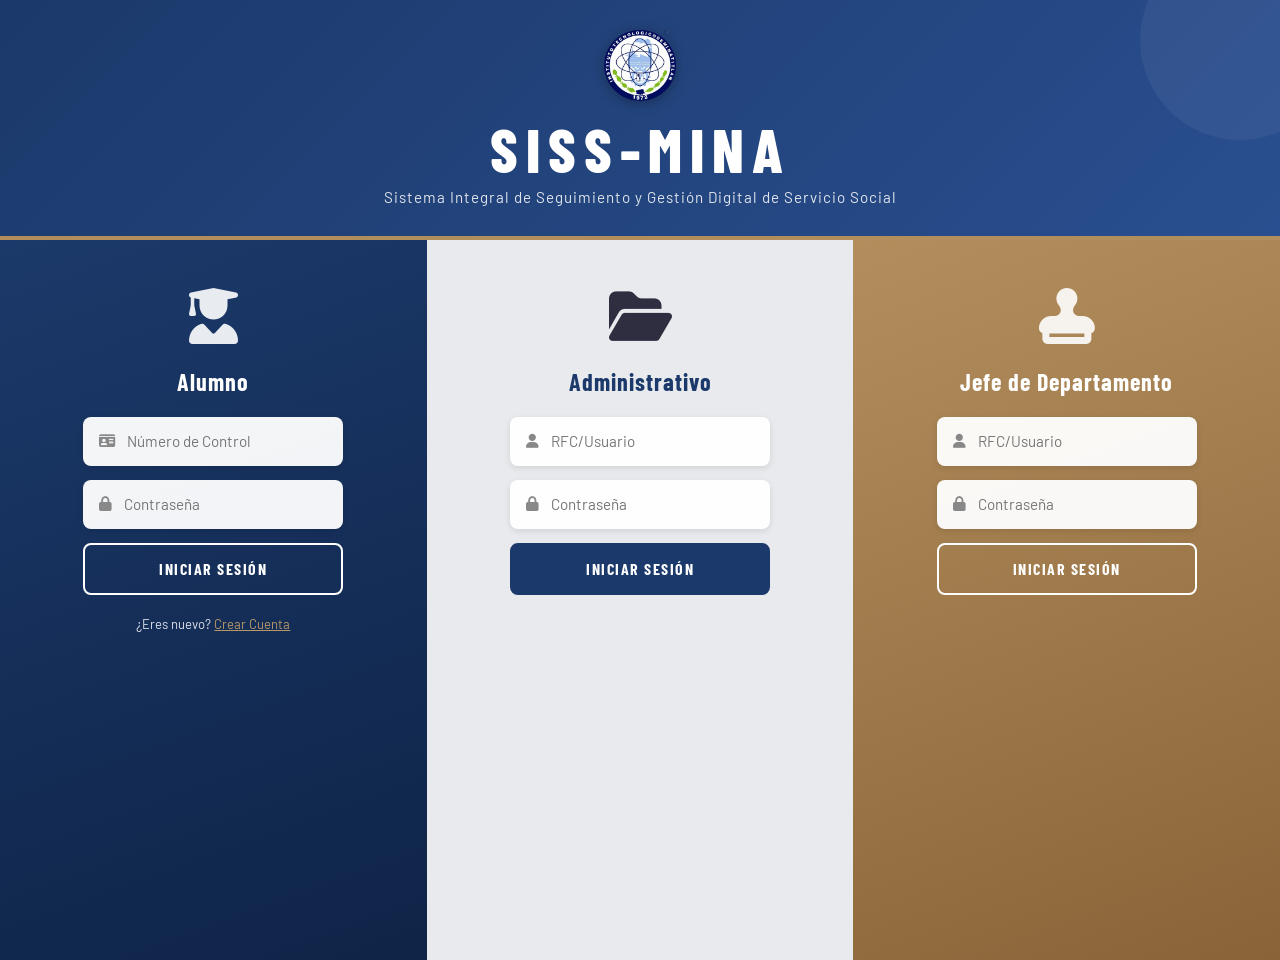
<file: SISS-v2/SISS.html>
<!DOCTYPE html>
<html lang="es">
<head>
    <meta charset="UTF-8">
    <meta name="viewport" content="width=device-width, initial-scale=1.0">
    <title>SISS-Mina | Servicio Social TecNM Minatitlán</title>

    <!-- Bootstrap 5 -->
    <link href="https://cdn.jsdelivr.net/npm/bootstrap@5.3.3/dist/css/bootstrap.min.css" rel="stylesheet">
    <!-- Font Awesome -->
    <link href="https://cdnjs.cloudflare.com/ajax/libs/font-awesome/6.5.0/css/all.min.css" rel="stylesheet">
    <!-- Google Fonts -->
    <link href="https://fonts.googleapis.com/css2?family=Barlow:wght@400;600;700&family=Barlow+Condensed:wght@700;800&display=swap" rel="stylesheet">
    <!-- Custom CSS -->
    <link rel="stylesheet" href="style.css">
</head>
<body>

<!-- ===================== PANTALLA LOGIN ===================== -->
<div id="screen-login">
    <header class="siss-header">
        <div class="header-inner">
            <img src="logo-tecnm.png" alt="TecNM" class="header-logo">
            <div class="header-text">
                <h1 class="brand-title">SISS-MINA</h1>
                <p class="brand-subtitle">Sistema Integral de Seguimiento y Gestión Digital de Servicio Social</p>
            </div>
        </div>
        <div class="header-dots"></div>
    </header>

    <main class="login-main container-fluid">
        <div class="row justify-content-center g-0 login-row">

            <!-- ALUMNO -->
            <div class="col-12 col-md-4">
                <div class="login-card card-alumno">
                    <i class="fas fa-user-graduate card-icon"></i>
                    <h2>Alumno</h2>
                    <form id="form-alumno" novalidate>
                        <div class="input-field">
                            <i class="fas fa-id-card"></i>
                            <input type="text" placeholder="Número de Control" id="alumno-nc" required>
                        </div>
                        <div class="input-field">
                            <i class="fas fa-lock"></i>
                            <input type="password" placeholder="Contraseña" id="alumno-pass" required>
                        </div>
                        <button type="submit" class="btn-login">Iniciar Sesión</button>
                        <p class="register-link">¿Eres nuevo? <a href="#" id="btn-registro">Crear Cuenta</a></p>
                    </form>
                </div>
            </div>

            <!-- ADMIN -->
            <div class="col-12 col-md-4">
                <div class="login-card card-admin">
                    <i class="fas fa-folder-open card-icon"></i>
                    <h2>Administrativo</h2>
                    <form id="form-admin" novalidate>
                        <div class="input-field">
                            <i class="fas fa-user"></i>
                            <input type="text" placeholder="RFC/Usuario" required>
                        </div>
                        <div class="input-field">
                            <i class="fas fa-lock"></i>
                            <input type="password" placeholder="Contraseña" required>
                        </div>
                        <button type="submit" class="btn-login btn-login-dark">Iniciar Sesión</button>
                    </form>
                </div>
            </div>

            <!-- JEFE DEP -->
            <div class="col-12 col-md-4">
                <div class="login-card card-jefe">
                    <i class="fas fa-stamp card-icon"></i>
                    <h2>Jefe de Departamento</h2>
                    <form id="form-jefe" novalidate>
                        <div class="input-field">
                            <i class="fas fa-user"></i>
                            <input type="text" placeholder="RFC/Usuario" required>
                        </div>
                        <div class="input-field">
                            <i class="fas fa-lock"></i>
                            <input type="password" placeholder="Contraseña" required>
                        </div>
                        <button type="submit" class="btn-login">Iniciar Sesión</button>
                    </form>
                </div>
            </div>

        </div>
    </main>
</div>

<!-- ===================== MODAL REGISTRO ===================== -->
<div class="modal fade" id="modalRegistro" tabindex="-1">
  <div class="modal-dialog modal-dialog-centered modal-lg">
    <div class="modal-content siss-modal">
      <div class="modal-header">
        <h5 class="modal-title"><i class="fas fa-user-plus me-2"></i>Crear Cuenta — Alumno</h5>
        <button type="button" class="btn-close btn-close-white" data-bs-dismiss="modal"></button>
      </div>
      <div class="modal-body">
        <div class="row g-3">
          <div class="col-12 col-md-6">
            <label class="form-label">Número de Control <span class="text-danger">*</span></label>
            <input type="text" class="form-control siss-input" id="reg-nc" placeholder="ej. 22230678" maxlength="10">
            <div class="invalid-feedback">Número de control inválido.</div>
          </div>
          <div class="col-12 col-md-6">
            <label class="form-label">Nombre Completo <span class="text-danger">*</span></label>
            <input type="text" class="form-control siss-input" id="reg-nombre" placeholder="Nombre y Apellidos">
            <div class="invalid-feedback">Ingresa tu nombre completo.</div>
          </div>
          <div class="col-12">
            <label class="form-label">Correo Institucional <span class="text-danger">*</span></label>
            <input type="email" class="form-control siss-input" id="reg-correo" placeholder="nc@minatitlan.tecnm.mx">
            <div class="invalid-feedback">Correo inválido.</div>
          </div>
          <div class="col-12 col-md-6">
            <label class="form-label">Contraseña <span class="text-danger">*</span></label>
            <input type="password" class="form-control siss-input" id="reg-pass" placeholder="Mín. 4 caracteres">
            <div class="invalid-feedback">La contraseña debe tener al menos 4 caracteres.</div>
          </div>
          <div class="col-12 col-md-6">
            <label class="form-label">Confirmar Contraseña <span class="text-danger">*</span></label>
            <input type="password" class="form-control siss-input" id="reg-pass2" placeholder="Repite la contraseña">
            <div class="invalid-feedback">Las contraseñas no coinciden.</div>
          </div>
          <div class="col-12">
            <label class="form-label">Carrera <span class="text-danger">*</span></label>
            <select class="form-select siss-input" id="reg-carrera">
              <option value="">— Selecciona tu carrera —</option>
              <option>Ingeniería en Sistemas Computacionales</option>
              <option>Ingeniería en Gestión Empresarial</option>
              <option>Ingeniería Industrial</option>
              <option>Ingeniería Química</option>
              <option>Ingeniería Electrónica</option>
              <option>Ingeniería Electromecánica</option>
              <option>Ingeniería Ambiental</option>
              <option>Licenciatura en Administración</option>
              <option>Desarrollo de Aplicaciones</option>
              <option>Ingeniería en Inteligencia Artificial</option>
            </select>
            <div class="invalid-feedback">Selecciona una carrera.</div>
          </div>
        </div>
        <p class="small text-muted mt-3 mb-0"><span class="text-danger">*</span> Campos requeridos. Tus datos se guardan localmente en este navegador.</p>
      </div>
      <div class="modal-footer">
        <button type="button" class="btn btn-secondary" data-bs-dismiss="modal">Cancelar</button>
        <button type="button" class="btn-login btn-login-dark px-4 py-2 rounded" onclick="guardarRegistro()">
          <i class="fas fa-user-check me-2"></i>Registrarse
        </button>
      </div>
    </div>
  </div>
</div>

<!-- ===================== DASHBOARD ALUMNO ===================== -->
<div id="screen-alumno" class="d-none">
    <nav class="siss-navbar navbar navbar-dark">
        <div class="container-fluid">
            <button class="navbar-toggler border-0 me-2" type="button" data-bs-toggle="offcanvas" data-bs-target="#sidebarAlumno">
                <i class="fas fa-bars"></i>
            </button>
            <div class="navbar-brand-group">
                <img src="logo-tecnm.png" alt="TecNM" style="height:36px;">
                <span class="campus-label">TecNM Campus Minatitlán</span>
            </div>
            <div class="ms-auto d-flex align-items-center gap-3">
                <div class="notif-bell position-relative" onclick="toggleNotifications()">
                    <i class="fas fa-bell fs-5"></i>
                    <span class="notif-badge" id="notif-count">3</span>
                </div>
                <div class="user-avatar" title="Alumno">A</div>
            </div>
        </div>
    </nav>

    <!-- Notificaciones dropdown -->
    <div class="notif-panel d-none" id="notif-panel">
        <h6 class="px-3 pt-3 pb-2">Notificaciones</h6>
        <div class="notif-item unread"><i class="fas fa-calendar-alt text-warning me-2"></i>Reporte 1: cierra en 2 días (9-13 Mar)</div>
        <div class="notif-item unread"><i class="fas fa-check-circle text-success me-2"></i>Carta de asignación validada</div>
        <div class="notif-item unread"><i class="fas fa-exclamation-circle text-danger me-2"></i>Actualiza tu plan de trabajo</div>
        <div class="notif-item"><i class="fas fa-info-circle text-info me-2"></i>Periodo: Enero - Junio 2026</div>
    </div>

    <!-- Sidebar Offcanvas -->
    <div class="offcanvas offcanvas-start siss-sidebar" tabindex="-1" id="sidebarAlumno">
        <div class="offcanvas-header">
            <h5 class="offcanvas-title text-white">SISS-Mina</h5>
            <button type="button" class="btn-close btn-close-white" data-bs-dismiss="offcanvas"></button>
        </div>
        <div class="offcanvas-body">
            <ul class="sidebar-nav list-unstyled">
                <li class="active"><i class="fas fa-tachometer-alt me-2"></i>Mi Expediente</li>
                <li><i class="fas fa-clock me-2"></i>Mis Horas</li>
                <li><i class="fas fa-calendar me-2"></i>Calendario</li>
                <li><i class="fas fa-file-download me-2"></i>Formatos</li>
                <li class="mt-auto" onclick="logout()"><i class="fas fa-sign-out-alt me-2"></i>Cerrar Sesión</li>
            </ul>
        </div>
    </div>

    <div class="dashboard-content container-fluid px-3 px-md-5">
        <h2 class="welcome-title">¡Bienvenido, <span id="alumno-nombre">Alumno</span>! — Periodo Enero-Junio 2026</h2>

        <!-- Barra de progreso -->
        <div class="progress-section row g-3 mb-4">
            <div class="col-6 col-md-3">
                <div class="report-card" id="card-r1">
                    <div class="report-hrs">160 hrs</div>
                    <div class="report-label">Reporte 1</div>
                    <div class="report-status" id="status-r1">Pendiente</div>
                </div>
            </div>
            <div class="col-6 col-md-3">
                <div class="report-card" id="card-r2">
                    <div class="report-hrs">160 hrs</div>
                    <div class="report-label">Reporte 2</div>
                    <div class="report-status" id="status-r2">Bloqueado</div>
                </div>
            </div>
            <div class="col-6 col-md-3">
                <div class="report-card" id="card-r3">
                    <div class="report-hrs">180 hrs</div>
                    <div class="report-label">Reporte 3</div>
                    <div class="report-status" id="status-r3">Bloqueado</div>
                </div>
            </div>
            <div class="col-6 col-md-3">
                <div class="report-card completion-card">
                    <div class="report-hrs" id="pct-completado">0%</div>
                    <div class="report-label">Completado</div>
                    <div class="progress mt-2" style="height:6px;">
                        <div class="progress-bar bg-success" id="progress-bar" style="width:0%"></div>
                    </div>
                </div>
            </div>
        </div>

        <!-- Nota informativa de progreso automático -->
        <div class="nota-progreso-box mb-3">
            <i class="fas fa-info-circle me-2"></i>
            <span id="nota-progreso">Tu progreso se actualizará automáticamente cuando el administrador apruebe tus documentos.</span>
        </div>

        <div class="row g-4">
            <!-- Expediente -->
            <div class="col-12 col-lg-8">
                <div class="siss-card">
                    <h3 class="section-title"><i class="fas fa-folder-open me-2"></i>Mi Expediente</h3>
                    <div id="lista-documentos"></div>
                </div>
            </div>

            <!-- Sidebar derecho -->
            <div class="col-12 col-lg-4">
                <!-- Calendario -->
                <div class="siss-card mb-4">
                    <h5 class="section-title"><i class="fas fa-calendar-alt me-2"></i>Calendario Oficial</h5>
                    <div class="cal-nav">
                        <button class="cal-nav-btn" onclick="calCambiarMes(-1)"><i class="fas fa-chevron-left"></i></button>
                        <span class="cal-mes-titulo" id="cal-mes-titulo">Marzo 2026</span>
                        <button class="cal-nav-btn" onclick="calCambiarMes(1)"><i class="fas fa-chevron-right"></i></button>
                    </div>
                    <div id="mini-calendar"></div>
                    <div class="calendar-legend mt-2">
                        <span class="legend-dot entrega"></span> Periodo de entrega de reporte
                    </div>
                    <div id="cal-nota-entrega" class="cal-entrega-note" style="display:none;margin-top:8px;"></div>
                </div>
                <!-- Semáforo horas -->
                <div class="siss-card">
                    <h5 class="section-title"><i class="fas fa-hourglass-half me-2"></i>Estado de Horas</h5>
                    <div class="semaforo" id="semaforo">
                        <div class="sem-item sem-rojo active" title="0-159 hrs">
                            <i class="fas fa-circle"></i> 0–159 hrs
                        </div>
                        <div class="sem-item sem-amarillo" title="160-319 hrs">
                            <i class="fas fa-circle"></i> 160–319 hrs
                        </div>
                        <div class="sem-item sem-verde" title="320-500 hrs">
                            <i class="fas fa-circle"></i> 320–500 hrs
                        </div>
                    </div>
                    <div class="mt-3 text-center">
                        <small class="text-muted">Horas acumuladas:</small>
                        <h4 id="horas-display" class="fw-bold">0 / 500 hrs</h4>
                        <input type="range" class="form-range" min="0" max="500" value="0" id="horas-slider" oninput="updateHoras(this.value)">
                        <small class="text-muted">← Simula tu progreso</small>
                    </div>
                </div>
            </div>
        </div>
    </div>
</div>

<!-- ===================== DASHBOARD ADMINISTRATIVO ===================== -->
<div id="screen-admin" class="d-none">
    <nav class="siss-navbar navbar navbar-dark">
        <div class="container-fluid">
            <span class="navbar-brand fw-bold">SISS-Mina <span class="badge bg-warning text-dark ms-2">Admin</span></span>
            <div class="ms-auto d-flex gap-3 align-items-center">
                <div class="user-avatar" style="background:var(--gold);">A</div>
                <button class="btn btn-sm btn-outline-light" onclick="logout()"><i class="fas fa-sign-out-alt"></i></button>
            </div>
        </div>
    </nav>

    <div class="dashboard-content container-fluid px-3 px-md-5 pt-4">
        <h3 class="section-title mb-4"><i class="fas fa-users-cog me-2"></i>Panel Administrativo — Solicitudes</h3>

        <!-- Tabs -->
        <ul class="nav nav-tabs siss-tabs mb-4" id="adminTabs">
            <li class="nav-item"><button class="nav-link active" data-bs-toggle="tab" data-bs-target="#tab-alfabetizatec">Alfabetizatec</button></li>
            <li class="nav-item"><button class="nav-link" data-bs-toggle="tab" data-bs-target="#tab-comunidad">Tec en tu Comunidad</button></li>
            <li class="nav-item"><button class="nav-link" data-bs-toggle="tab" data-bs-target="#tab-interno">Tec Interno</button></li>
            <li class="nav-item"><button class="nav-link text-warning fw-bold" data-bs-toggle="tab" data-bs-target="#tab-bd-alumnos"><i class="fas fa-database me-1"></i>BD Alumnos</button></li>
        </ul>

        <div class="tab-content">
            <div class="tab-pane fade show active" id="tab-alfabetizatec">
                <div class="mb-3 d-flex gap-2 flex-wrap">
                    <input type="text" class="form-control siss-input" style="max-width:300px" placeholder="🔍 Buscar alumno..." oninput="filtrarTabla(this.value)">
                    <select class="form-select siss-input" style="max-width:180px" onchange="filtrarEstatus(this.value)">
                        <option value="">Todos los estatus</option>
                        <option value="Validado">Validado</option>
                        <option value="En revisión">En revisión</option>
                        <option value="Rechazado">Rechazado</option>
                    </select>
                </div>
                <div class="table-responsive">
                    <table class="table siss-table" id="tabla-solicitudes">
                        <thead>
                            <tr>
                                <th>No. Control</th>
                                <th>Nombre</th>
                                <th>Documento</th>
                                <th>Fecha Entrega</th>
                                <th>Estatus</th>
                                <th>Acciones</th>
                            </tr>
                        </thead>
                        <tbody id="tbody-solicitudes"></tbody>
                    </table>
                </div>
            </div>
            <div class="tab-pane fade" id="tab-comunidad">
                <div class="mb-3 d-flex gap-2 flex-wrap">
                    <input type="text" class="form-control siss-input" style="max-width:300px" placeholder="🔍 Buscar alumno..." oninput="filtrarTablaGen('tbody-comunidad', this.value)">
                    <select class="form-select siss-input" style="max-width:180px" onchange="filtrarEstatusGen('tbody-comunidad', this.value)">
                        <option value="">Todos los estatus</option>
                        <option value="Validado">Validado</option>
                        <option value="En revisión">En revisión</option>
                        <option value="Rechazado">Rechazado</option>
                    </select>
                </div>
                <div class="table-responsive">
                    <table class="table siss-table">
                        <thead><tr><th>No. Control</th><th>Nombre</th><th>Documento</th><th>Fecha Entrega</th><th>Estatus</th><th>Acciones</th></tr></thead>
                        <tbody id="tbody-comunidad"></tbody>
                    </table>
                </div>
            </div>
            <div class="tab-pane fade" id="tab-interno">
                <div class="mb-3 d-flex gap-2 flex-wrap">
                    <input type="text" class="form-control siss-input" style="max-width:300px" placeholder="🔍 Buscar alumno..." oninput="filtrarTablaGen('tbody-interno', this.value)">
                    <select class="form-select siss-input" style="max-width:180px" onchange="filtrarEstatusGen('tbody-interno', this.value)">
                        <option value="">Todos los estatus</option>
                        <option value="Validado">Validado</option>
                        <option value="En revisión">En revisión</option>
                        <option value="Rechazado">Rechazado</option>
                    </select>
                </div>
                <div class="table-responsive">
                    <table class="table siss-table">
                        <thead><tr><th>No. Control</th><th>Nombre</th><th>Documento</th><th>Fecha Entrega</th><th>Estatus</th><th>Acciones</th></tr></thead>
                        <tbody id="tbody-interno"></tbody>
                    </table>
                </div>
            </div>
            <div class="tab-pane fade" id="tab-bd-alumnos">
                <div class="siss-card mb-3 d-flex flex-wrap align-items-center gap-2 justify-content-between">
                    <div>
                        <h5 class="section-title mb-0"><i class="fas fa-database me-2"></i>Alumnos Registrados</h5>
                        <small class="text-muted">Base de datos local del sistema. <span id="bd-total"></span></small>
                    </div>
                    <input type="text" class="form-control siss-input" style="max-width:260px" placeholder="🔍 Buscar por nombre o No. Control..." oninput="filtrarBD(this.value)">
                </div>
                <div class="table-responsive">
                    <table class="table siss-table" id="tabla-bd">
                        <thead>
                            <tr>
                                <th>No. Control</th>
                                <th>Nombre</th>
                                <th>Correo</th>
                                <th>Carrera</th>
                                <th>Registro</th>
                            </tr>
                        </thead>
                        <tbody id="tbody-bd"></tbody>
                    </table>
                </div>
            </div>
        </div>
    </div>
</div>
<div class="modal fade" id="modalRechazo" tabindex="-1">
  <div class="modal-dialog modal-dialog-centered">
    <div class="modal-content siss-modal">
      <div class="modal-header">
        <h5 class="modal-title"><i class="fas fa-times-circle text-danger me-2"></i>Motivo del Rechazo</h5>
        <button type="button" class="btn-close btn-close-white" data-bs-dismiss="modal"></button>
      </div>
      <div class="modal-body">
        <textarea class="form-control siss-input" rows="4" id="rechazo-texto" placeholder="Describe el motivo del rechazo..."></textarea>
      </div>
      <div class="modal-footer">
        <button type="button" class="btn btn-secondary" data-bs-dismiss="modal">Cancelar</button>
        <button type="button" class="btn btn-danger" id="btn-confirmar-rechazo">Enviar Rechazo</button>
      </div>
    </div>
  </div>
</div>

<!-- ===================== DASHBOARD JEFE ===================== -->
<div id="screen-jefe" class="d-none">
    <nav class="siss-navbar navbar navbar-dark">
        <div class="container-fluid">
            <span class="navbar-brand fw-bold">SISS-Mina <span class="badge ms-2" style="background:var(--gold);color:#1b396a">Jefe Dep.</span></span>
            <div class="ms-auto d-flex gap-3 align-items-center">
                <div class="user-avatar" style="background:#7c3aed;">J</div>
                <button class="btn btn-sm btn-outline-light" onclick="logout()"><i class="fas fa-sign-out-alt"></i></button>
            </div>
        </div>
    </nav>

    <div class="dashboard-content container-fluid px-3 px-md-5 pt-4">
        <h3 class="section-title mb-1"><i class="fas fa-stamp me-2"></i>Panel del Jefe de Departamento</h3>
        <p class="text-muted mb-4">Autorización final de documentos</p>

        <div class="row g-4">
            <!-- Lista espera -->
            <div class="col-12 col-md-5">
                <div class="siss-card">
                    <h5 class="section-title"><i class="fas fa-list-check me-2"></i>Lista de Espera — Alumnos Validados</h5>
                    <p class="text-muted small">Documentos aprobados por administración, pendientes de firma</p>
                    <div id="lista-espera-jefe"></div>
                </div>
            </div>
            <!-- Visualizador -->
            <div class="col-12 col-md-7">
                <div class="siss-card">
                    <h5 class="section-title"><i class="fas fa-file-signature me-2"></i>Visualizador — Firma Digital</h5>
                    <div id="doc-preview" class="doc-preview-box">
                        <div class="doc-preview-placeholder">
                            <i class="fas fa-file-alt fa-3x text-muted mb-3 d-block"></i>
                            Selecciona un documento de la lista para previsualizar
                        </div>
                    </div>
                    <div id="firma-panel" class="d-none mt-3">
                        <div class="row align-items-center g-3">
                            <div class="col-12 col-sm-6">
                                <label class="form-label small text-muted">Firma Digital Adjunta</label>
                                <div class="firma-pad" id="firma-display">
                                    <canvas id="firma-canvas" width="260" height="70"></canvas>
                                    <button class="btn btn-sm btn-link text-muted mt-1" onclick="clearFirma()">Limpiar</button>
                                </div>
                            </div>
                            <div class="col-12 col-sm-6 text-center">
                                <label class="form-label small text-muted">Código QR Generado</label>
                                <div id="qr-display" class="qr-placeholder">
                                    <i class="fas fa-qrcode fa-3x"></i>
                                    <div class="small mt-1">Se generará al firmar</div>
                                </div>
                            </div>
                        </div>
                        <button class="btn-firmar w-100 mt-4" id="btn-firmar" onclick="firmarDocumento()">
                            <i class="fas fa-signature me-2"></i>Firmar y Sellar Digitalmente
                        </button>
                    </div>
                </div>
            </div>
        </div>
    </div>
</div>

<!-- Toast notificación -->
<div class="position-fixed bottom-0 end-0 p-3" style="z-index:9999">
    <div id="siss-toast" class="toast align-items-center border-0 text-white" role="alert">
        <div class="d-flex">
            <div class="toast-body" id="toast-msg"></div>
            <button type="button" class="btn-close btn-close-white me-2 m-auto" data-bs-dismiss="toast"></button>
        </div>
    </div>
</div>

<!-- Bootstrap JS -->
<script src="https://cdn.jsdelivr.net/npm/bootstrap@5.3.3/dist/js/bootstrap.bundle.min.js"></script>
<!-- Custom JS -->
<script src="script.js"></script>
</body>
</html>
</file>
<file: SISS-v2/style.css>
/* ================================================
   SISS-MINA — Hoja de estilos personalizada
   TecNM Campus Minatitlán
   ================================================ */

:root {
    --blue-dark:    #1b396a;
    --blue-mid:     #2a4f90;
    --blue-light:   #3b6cc7;
    --gold:         #b38e5d;
    --gold-light:   #d4a96a;
    --gray-bg:      #f0f2f5;
    --white:        #ffffff;
    --text-dark:    #1a1a2e;
    --text-muted:   #6c757d;
    --success:      #28a745;
    --danger:       #dc3545;
    --warning:      #ffc107;
}

* { box-sizing: border-box; }

body {
    font-family: 'Barlow', sans-serif;
    background-color: var(--gray-bg);
    margin: 0;
    padding: 0;
    color: var(--text-dark);
}

/* ---- HEADER LOGIN ---- */
.siss-header {
    background: linear-gradient(135deg, var(--blue-dark) 0%, var(--blue-mid) 100%);
    color: white;
    padding: 28px 5%;
    text-align: center;
    border-bottom: 4px solid var(--gold);
    position: relative;
    overflow: hidden;
}

.siss-header::before {
    content: '';
    position: absolute;
    top: -60px; right: -60px;
    width: 200px; height: 200px;
    border-radius: 50%;
    background: rgba(255,255,255,0.05);
}

.header-inner {
    display: flex;
    flex-direction: column;
    align-items: center;
    gap: 12px;
}

.header-logo {
    width: 72px;
    filter: drop-shadow(0 2px 6px rgba(0,0,0,0.3));
}

.brand-title {
    font-family: 'Barlow Condensed', sans-serif;
    font-size: clamp(2.2rem, 6vw, 3.8rem);
    font-weight: 800;
    letter-spacing: 8px;
    margin: 0;
    color: white;
}

.brand-subtitle {
    font-size: clamp(0.75rem, 2vw, 0.95rem);
    opacity: 0.85;
    letter-spacing: 1px;
    margin: 0;
}

/* ---- LOGIN CARDS ---- */
.login-main {
    padding: 0;
    min-height: calc(100vh - 180px);
}

.login-row {
    min-height: calc(100vh - 180px);
}

.login-card {
    padding: 48px 32px;
    display: flex;
    flex-direction: column;
    align-items: center;
    text-align: center;
    height: 100%;
    min-height: 420px;
    transition: transform 0.2s ease;
}

.login-card:hover { transform: translateY(-4px); }

.card-alumno {
    background: linear-gradient(160deg, var(--blue-dark) 0%, #0f2447 100%);
    color: white;
}

.card-admin {
    background: #e8eaed;
    color: var(--text-dark);
}

.card-admin h2 { color: var(--blue-dark); }

.card-jefe {
    background: linear-gradient(160deg, var(--gold) 0%, #8a6438 100%);
    color: white;
}

.login-card h2 {
    font-family: 'Barlow Condensed', sans-serif;
    font-weight: 700;
    font-size: 1.5rem;
    margin-bottom: 20px;
    letter-spacing: 1px;
}

.card-icon {
    font-size: 56px;
    margin-bottom: 24px;
    opacity: 0.9;
}

.input-field {
    background: rgba(255,255,255,0.95);
    border-radius: 8px;
    display: flex;
    align-items: center;
    padding: 12px 16px;
    margin-bottom: 14px;
    width: 260px;
    max-width: 100%;
    box-shadow: 0 2px 6px rgba(0,0,0,0.1);
    transition: box-shadow 0.2s;
}

.input-field:focus-within {
    box-shadow: 0 0 0 3px rgba(179,142,93,0.4);
}

.input-field i { color: #888; margin-right: 10px; font-size: 0.9rem; }

.input-field input {
    border: none;
    outline: none;
    background: transparent;
    width: 100%;
    font-family: 'Barlow', sans-serif;
    font-size: 0.95rem;
    color: var(--text-dark);
}

.btn-login {
    width: 260px;
    max-width: 100%;
    padding: 12px;
    border-radius: 8px;
    border: 2px solid white;
    cursor: pointer;
    font-family: 'Barlow Condensed', sans-serif;
    font-size: 1rem;
    font-weight: 700;
    letter-spacing: 1.5px;
    text-transform: uppercase;
    background: transparent;
    color: white;
    transition: all 0.25s;
    margin-bottom: 12px;
}

.btn-login:hover {
    background: white;
    color: var(--blue-dark);
}

.btn-login-dark {
    background: var(--blue-dark);
    border-color: var(--blue-dark);
    color: white;
}

.btn-login-dark:hover {
    background: var(--blue-mid);
    border-color: var(--blue-mid);
    color: white;
}

.register-link { font-size: 0.82rem; margin-top: 8px; opacity: 0.85; }
.register-link a { color: var(--gold-light); text-decoration: underline; }

/* ---- NAVBAR ---- */
.siss-navbar {
    background: linear-gradient(90deg, var(--blue-dark) 0%, var(--blue-mid) 100%);
    border-bottom: 3px solid var(--gold);
    padding: 12px 24px;
    position: sticky;
    top: 0;
    z-index: 1000;
}

.navbar-brand-group {
    display: flex;
    align-items: center;
    gap: 12px;
}

.campus-label {
    color: white;
    font-weight: 600;
    font-size: 0.9rem;
    border-left: 1px solid rgba(255,255,255,0.4);
    padding-left: 12px;
}

.user-avatar {
    width: 36px;
    height: 36px;
    border-radius: 50%;
    background: var(--blue-light);
    color: white;
    display: flex;
    align-items: center;
    justify-content: center;
    font-weight: 700;
    font-size: 0.9rem;
    cursor: pointer;
}

/* ---- NOTIFICATIONS ---- */
.notif-bell { cursor: pointer; color: white; }

.notif-badge {
    position: absolute;
    top: -6px; right: -8px;
    background: var(--danger);
    color: white;
    border-radius: 50%;
    font-size: 0.65rem;
    width: 16px; height: 16px;
    display: flex; align-items: center; justify-content: center;
    font-weight: 700;
}

.notif-panel {
    position: fixed;
    top: 60px; right: 16px;
    width: 320px;
    background: white;
    border-radius: 12px;
    box-shadow: 0 8px 30px rgba(0,0,0,0.15);
    z-index: 1050;
    overflow: hidden;
    border-top: 3px solid var(--gold);
}

.notif-item {
    padding: 12px 16px;
    font-size: 0.85rem;
    border-bottom: 1px solid #f0f0f0;
    cursor: pointer;
    transition: background 0.15s;
}

.notif-item:hover { background: #f8f9fa; }
.notif-item.unread { background: #fff8f0; font-weight: 600; }

/* ---- SIDEBAR ---- */
.siss-sidebar { background: var(--blue-dark); }

.sidebar-nav li {
    padding: 14px 16px;
    color: rgba(255,255,255,0.75);
    border-radius: 8px;
    cursor: pointer;
    transition: all 0.2s;
    margin-bottom: 4px;
    font-weight: 500;
}

.sidebar-nav li:hover, .sidebar-nav li.active {
    background: rgba(255,255,255,0.12);
    color: white;
}

/* ---- DASHBOARD GENERAL ---- */
.dashboard-content {
    padding-top: 30px;
    padding-bottom: 60px;
}

.welcome-title {
    font-family: 'Barlow Condensed', sans-serif;
    font-size: clamp(1.2rem, 3vw, 1.6rem);
    font-weight: 700;
    text-align: center;
    color: var(--blue-dark);
    margin-bottom: 28px;
}

.welcome-title span { color: var(--gold); }

/* ---- REPORT CARDS ---- */
.report-card {
    background: white;
    border-radius: 14px;
    padding: 20px 14px;
    text-align: center;
    box-shadow: 0 2px 12px rgba(0,0,0,0.08);
    border-top: 4px solid var(--gray-bg);
    transition: transform 0.2s, box-shadow 0.2s;
}

.report-card:hover { transform: translateY(-3px); box-shadow: 0 6px 20px rgba(0,0,0,0.12); }

.report-card.active { border-top-color: var(--blue-dark); }
.report-card.done { border-top-color: var(--success); }
.completion-card { border-top-color: var(--gold) !important; }

.report-hrs {
    font-family: 'Barlow Condensed', sans-serif;
    font-size: 1.6rem;
    font-weight: 800;
    color: var(--blue-dark);
}

.report-label { font-size: 0.8rem; color: var(--text-muted); font-weight: 600; }

.report-status {
    display: inline-block;
    margin-top: 8px;
    font-size: 0.7rem;
    padding: 3px 10px;
    border-radius: 20px;
    background: #e9ecef;
    color: #555;
    font-weight: 600;
}

/* ---- SISS CARD ---- */
.siss-card {
    background: white;
    border-radius: 16px;
    padding: 24px;
    box-shadow: 0 2px 16px rgba(0,0,0,0.07);
}

.section-title {
    font-family: 'Barlow Condensed', sans-serif;
    font-weight: 700;
    font-size: 1.1rem;
    color: var(--blue-dark);
    border-bottom: 2px solid #eee;
    padding-bottom: 10px;
    margin-bottom: 18px;
    letter-spacing: 0.5px;
}

/* ---- DOCUMENT ITEMS ---- */
.doc-item {
    display: flex;
    align-items: center;
    justify-content: space-between;
    background: #f8f9fa;
    border-radius: 50px;
    padding: 12px 20px;
    margin-bottom: 10px;
    box-shadow: 0 2px 6px rgba(0,0,0,0.06);
    flex-wrap: wrap;
    gap: 10px;
    transition: background 0.2s;
}

.doc-item:hover { background: #eef2ff; }

.doc-name {
    display: flex;
    align-items: center;
    gap: 10px;
    font-size: 0.9rem;
    font-weight: 600;
    color: var(--text-dark);
    flex: 1;
    min-width: 150px;
}

.doc-name i { color: var(--danger); font-size: 1.2rem; }

.doc-actions { display: flex; gap: 8px; align-items: center; }

.btn-dl {
    background: var(--blue-dark);
    color: white;
    border: none;
    padding: 7px 14px;
    border-radius: 6px;
    font-size: 0.8rem;
    cursor: pointer;
    font-family: 'Barlow', sans-serif;
    font-weight: 600;
    transition: background 0.2s;
}

.btn-dl:hover { background: var(--blue-mid); }

.btn-up {
    background: var(--gold);
    color: white;
    border: none;
    padding: 7px 14px;
    border-radius: 6px;
    font-size: 0.8rem;
    cursor: pointer;
    font-family: 'Barlow', sans-serif;
    font-weight: 600;
    transition: background 0.2s;
}

.btn-up:hover { background: var(--gold-light); }

.doc-check { color: #ccc; font-size: 1.1rem; cursor: pointer; }
.doc-check.checked { color: var(--success); }

/* ---- CALENDAR ---- */
#mini-calendar {
    font-size: 0.8rem;
}

.cal-month-header {
    text-align: center;
    font-weight: 700;
    font-size: 0.9rem;
    color: var(--blue-dark);
    padding: 6px 0;
    text-transform: uppercase;
    letter-spacing: 1px;
}

.cal-grid {
    display: grid;
    grid-template-columns: repeat(7, 1fr);
    gap: 2px;
}

.cal-day-header {
    text-align: center;
    font-weight: 700;
    font-size: 0.72rem;
    color: var(--text-muted);
    padding: 4px 0;
}

.cal-day {
    text-align: center;
    padding: 5px 2px;
    border-radius: 6px;
    cursor: default;
    font-size: 0.75rem;
}

.cal-day.today {
    background: var(--blue-dark);
    color: white;
    font-weight: 700;
}

.cal-day.entrega-periodo {
    background: rgba(179,142,93,0.25);
    color: var(--blue-dark);
    font-weight: 700;
    border-radius: 4px;
}

.calendar-legend { font-size: 0.75rem; color: var(--text-muted); display: flex; align-items: center; gap: 6px; }
.legend-dot { width: 10px; height: 10px; border-radius: 2px; display: inline-block; }
.legend-dot.entrega { background: rgba(179,142,93,0.5); }

/* ---- SEMÁFORO ---- */
.semaforo { display: flex; flex-direction: column; gap: 8px; }

.sem-item {
    padding: 10px 16px;
    border-radius: 8px;
    font-size: 0.85rem;
    font-weight: 600;
    opacity: 0.3;
    transition: opacity 0.3s;
}

.sem-item.active { opacity: 1; }

.sem-rojo { background: #fde8e8; color: #c0392b; }
.sem-amarillo { background: #fff8e1; color: #e67e22; }
.sem-verde { background: #e8f5e9; color: #27ae60; }

/* ---- TABLA ADMIN ---- */
.siss-table {
    font-size: 0.88rem;
    border-collapse: separate;
    border-spacing: 0;
}

.siss-table thead th {
    background: var(--blue-dark);
    color: white;
    font-family: 'Barlow Condensed', sans-serif;
    font-weight: 700;
    letter-spacing: 0.5px;
    padding: 12px 16px;
    border: none;
}

.siss-table thead th:first-child { border-radius: 10px 0 0 0; }
.siss-table thead th:last-child { border-radius: 0 10px 0 0; }

.siss-table tbody tr {
    transition: background 0.15s;
}

.siss-table tbody tr:hover { background: #eef2ff; }

.siss-table td {
    padding: 12px 16px;
    vertical-align: middle;
    border-bottom: 1px solid #f0f0f0;
}

.badge-status {
    padding: 4px 12px;
    border-radius: 20px;
    font-size: 0.75rem;
    font-weight: 700;
}

.badge-validado { background: #d4edda; color: #155724; }
.badge-revision { background: #fff3cd; color: #856404; }
.badge-rechazado { background: #f8d7da; color: #721c24; }

.btn-aprobar {
    background: var(--success);
    color: white;
    border: none;
    padding: 5px 12px;
    border-radius: 5px;
    font-size: 0.78rem;
    cursor: pointer;
    font-weight: 600;
    transition: opacity 0.2s;
}

.btn-rechazar {
    background: var(--danger);
    color: white;
    border: none;
    padding: 5px 12px;
    border-radius: 5px;
    font-size: 0.78rem;
    cursor: pointer;
    font-weight: 600;
    transition: opacity 0.2s;
}

.btn-aprobar:hover, .btn-rechazar:hover { opacity: 0.85; }

/* ---- TABS ---- */
.siss-tabs .nav-link {
    color: var(--text-muted);
    font-family: 'Barlow Condensed', sans-serif;
    font-weight: 700;
    letter-spacing: 0.5px;
    border-radius: 8px 8px 0 0;
}

.siss-tabs .nav-link.active {
    background: var(--blue-dark);
    color: white;
    border-color: var(--blue-dark);
}

/* ---- JEFE PANEL ---- */
.lista-espera-item {
    display: flex;
    align-items: center;
    justify-content: space-between;
    padding: 14px 16px;
    background: #f8f9fa;
    border-radius: 10px;
    margin-bottom: 10px;
    cursor: pointer;
    transition: background 0.2s, border-left 0.2s;
    border-left: 4px solid transparent;
}

.lista-espera-item:hover { background: #eef2ff; border-left-color: var(--blue-dark); }
.lista-espera-item.selected { background: #dce7ff; border-left-color: var(--blue-dark); }

.lista-espera-item .doc-info { font-size: 0.88rem; font-weight: 600; }
.lista-espera-item .doc-type { font-size: 0.75rem; color: var(--text-muted); }

.doc-preview-box {
    border: 2px dashed #dee2e6;
    border-radius: 12px;
    min-height: 200px;
    display: flex;
    align-items: center;
    justify-content: center;
    padding: 24px;
    text-align: center;
    background: #fafafa;
}

.doc-preview-placeholder { color: var(--text-muted); }

.doc-preview-content {
    background: white;
    border-radius: 8px;
    padding: 28px;
    width: 100%;
    border: 1px solid #eee;
    text-align: left;
    box-shadow: 0 2px 8px rgba(0,0,0,0.06);
}

.firma-pad {
    background: #f8f9fa;
    border: 1px solid #dee2e6;
    border-radius: 8px;
    padding: 10px;
    text-align: center;
}

.qr-placeholder {
    width: 100px;
    height: 100px;
    margin: 0 auto;
    background: #f0f2f5;
    border-radius: 8px;
    display: flex;
    flex-direction: column;
    align-items: center;
    justify-content: center;
    color: var(--text-muted);
    font-size: 0.7rem;
}

.btn-firmar {
    background: linear-gradient(135deg, var(--blue-dark), var(--blue-mid));
    color: white;
    border: none;
    padding: 14px;
    border-radius: 10px;
    font-family: 'Barlow Condensed', sans-serif;
    font-size: 1.05rem;
    font-weight: 700;
    letter-spacing: 1px;
    cursor: pointer;
    transition: all 0.25s;
    box-shadow: 0 4px 14px rgba(27,57,106,0.3);
}

.btn-firmar:hover {
    transform: translateY(-2px);
    box-shadow: 0 8px 20px rgba(27,57,106,0.35);
}

/* ---- MODAL ---- */
.siss-modal {
    border-radius: 16px;
    overflow: hidden;
    border: none;
}

.siss-modal .modal-header {
    background: var(--blue-dark);
    color: white;
    border-bottom: none;
}

.siss-modal .modal-title { font-family: 'Barlow Condensed', sans-serif; font-weight: 700; }

.siss-input {
    border: 1.5px solid #dee2e6;
    border-radius: 8px;
    font-family: 'Barlow', sans-serif;
    transition: border-color 0.2s;
}

.siss-input:focus {
    border-color: var(--blue-dark);
    box-shadow: 0 0 0 3px rgba(27,57,106,0.1);
}

/* ---- TOAST ---- */
#siss-toast.bg-success { background: var(--success) !important; }
#siss-toast.bg-danger { background: var(--danger) !important; }
#siss-toast.bg-info { background: var(--blue-mid) !important; }

/* ---- NOTA PROGRESO ---- */
.nota-progreso-box {
    background: #eef4ff;
    border: 1px solid #c5d8ff;
    border-left: 4px solid var(--blue-dark);
    border-radius: 8px;
    padding: 10px 16px;
    font-size: 0.85rem;
    color: var(--blue-dark);
    display: flex;
    align-items: flex-start;
    gap: 8px;
}

/* ---- BADGE SUBIDO ---- */
.badge-subido {
    display: inline-flex;
    align-items: center;
    background: #d4edda;
    color: #155724;
    font-size: 0.7rem;
    font-weight: 700;
    padding: 2px 8px;
    border-radius: 20px;
    margin-left: 8px;
}

/* ---- CALENDARIO NOTA ENTREGA ---- */
.cal-entrega-note {
    background: rgba(179,142,93,0.12);
    border-left: 3px solid var(--gold);
    border-radius: 4px;
    padding: 5px 10px;
    font-size: 0.72rem;
    color: #7a5c2e;
    font-weight: 600;
    margin-top: 6px;
    margin-bottom: 8px;
}

/* ---- NAVEGACIÓN DE CALENDARIO ---- */
.cal-nav {
    display: flex;
    align-items: center;
    justify-content: space-between;
    margin-bottom: 12px;
    background: #f0f4ff;
    border-radius: 10px;
    padding: 6px 10px;
}

.cal-mes-titulo {
    font-family: 'Barlow Condensed', sans-serif;
    font-weight: 700;
    font-size: 1rem;
    color: var(--blue-dark);
    letter-spacing: 0.5px;
    text-transform: uppercase;
}

.cal-nav-btn {
    background: white;
    border: 1.5px solid #d0daf5;
    border-radius: 8px;
    width: 32px;
    height: 32px;
    display: flex;
    align-items: center;
    justify-content: center;
    cursor: pointer;
    color: var(--blue-dark);
    font-size: 0.8rem;
    transition: all 0.2s;
}

.cal-nav-btn:hover {
    background: var(--blue-dark);
    color: white;
    border-color: var(--blue-dark);
}

.cal-nav-btn:disabled {
    opacity: 0.3;
    cursor: default;
}

/* ---- RESPONSIVE MOBILE ---- */

/* Pantalla login: cards apiladas en móvil */
@media (max-width: 768px) {
    .siss-header { padding: 18px 4%; }
    .header-logo { width: 52px; }

    .login-main { min-height: auto; }
    .login-row   { min-height: auto; flex-direction: column !important; }

    .login-card {
        min-height: auto;
        padding: 30px 20px;
        border-radius: 0;
        border-bottom: 2px solid rgba(255,255,255,0.1);
    }

    .campus-label { display: none; }

    /* Dashboard general */
    .dashboard-content { padding-top: 16px; padding-bottom: 40px; }
    .welcome-title { font-size: 1rem; margin-bottom: 16px; }

    /* Expediente: botones en columna en pantallas pequeñas */
    .doc-item {
        flex-direction: column;
        align-items: flex-start;
        gap: 10px;
        padding: 10px 14px;
    }
    .doc-actions {
        display: flex;
        flex-wrap: wrap;
        gap: 6px;
        width: 100%;
    }
    .btn-dl, .btn-up { padding: 6px 10px; font-size: 0.75rem; flex: 1; text-align: center; }

    /* Tabla admin: scroll horizontal */
    .siss-table { font-size: 0.78rem; }
    .siss-table td, .siss-table th { padding: 8px 8px; }

    /* Tabs admin en móvil */
    .siss-tabs { flex-wrap: nowrap; overflow-x: auto; -webkit-overflow-scrolling: touch; }
    .siss-tabs .nav-link { white-space: nowrap; font-size: 0.82rem; padding: 8px 12px; }

    /* Botones aprobar/rechazar en columna */
    .btn-aprobar, .btn-rechazar { display: block; width: 100%; margin-bottom: 4px; }

    /* Panel Jefe: columna */
    #screen-jefe .col-12.col-md-5,
    #screen-jefe .col-12.col-md-7 { flex: 0 0 100%; max-width: 100%; }

    /* Canvas firma: ancho completo */
    #firma-canvas { width: 100% !important; }

    /* Notif panel: ancho completo en móvil */
    .notif-panel { width: calc(100vw - 32px); right: 8px; }

    /* Progress cards: texto más pequeño */
    .report-hrs  { font-size: 1.2rem; }
    .report-card { padding: 14px 8px; }
}

@media (max-width: 480px) {
    .brand-title { letter-spacing: 4px; font-size: 2rem; }
    .brand-subtitle { font-size: 0.7rem; }
    .input-field { width: 100%; }
    .btn-login   { width: 100%; }

    /* Sección de reporte cards en 2 columnas */
    .progress-section .col-6 { flex: 0 0 50%; max-width: 50%; }

    /* Modal de registro: padding reducido */
    .siss-modal .modal-body { padding: 12px; }
    .siss-modal .modal-footer { flex-wrap: wrap; gap: 8px; }
    .siss-modal .modal-footer .btn-login { width: 100%; }

    /* Navbar */
    .siss-navbar { padding: 10px 12px; }
    .navbar-brand { font-size: 0.95rem !important; }
}

/* Tabla admin: cards en móvil muy pequeño (< 480px) */
@media (max-width: 480px) {
    .table-responsive table,
    .table-responsive thead,
    .table-responsive tbody,
    .table-responsive th,
    .table-responsive td,
    .table-responsive tr {
        display: block;
    }
    .table-responsive thead tr { display: none; }
    .table-responsive tbody tr {
        background: white;
        border-radius: 10px;
        margin-bottom: 10px;
        box-shadow: 0 2px 8px rgba(0,0,0,0.07);
        padding: 10px;
    }
    .table-responsive td {
        padding: 5px 8px;
        border: none;
        font-size: 0.82rem;
        display: flex;
        justify-content: space-between;
        align-items: center;
    }
    .table-responsive td::before {
        content: attr(data-label);
        font-weight: 700;
        color: var(--blue-dark);
        font-size: 0.75rem;
        min-width: 90px;
    }
    .btn-aprobar, .btn-rechazar { width: auto; margin: 0; }
}
</file>
